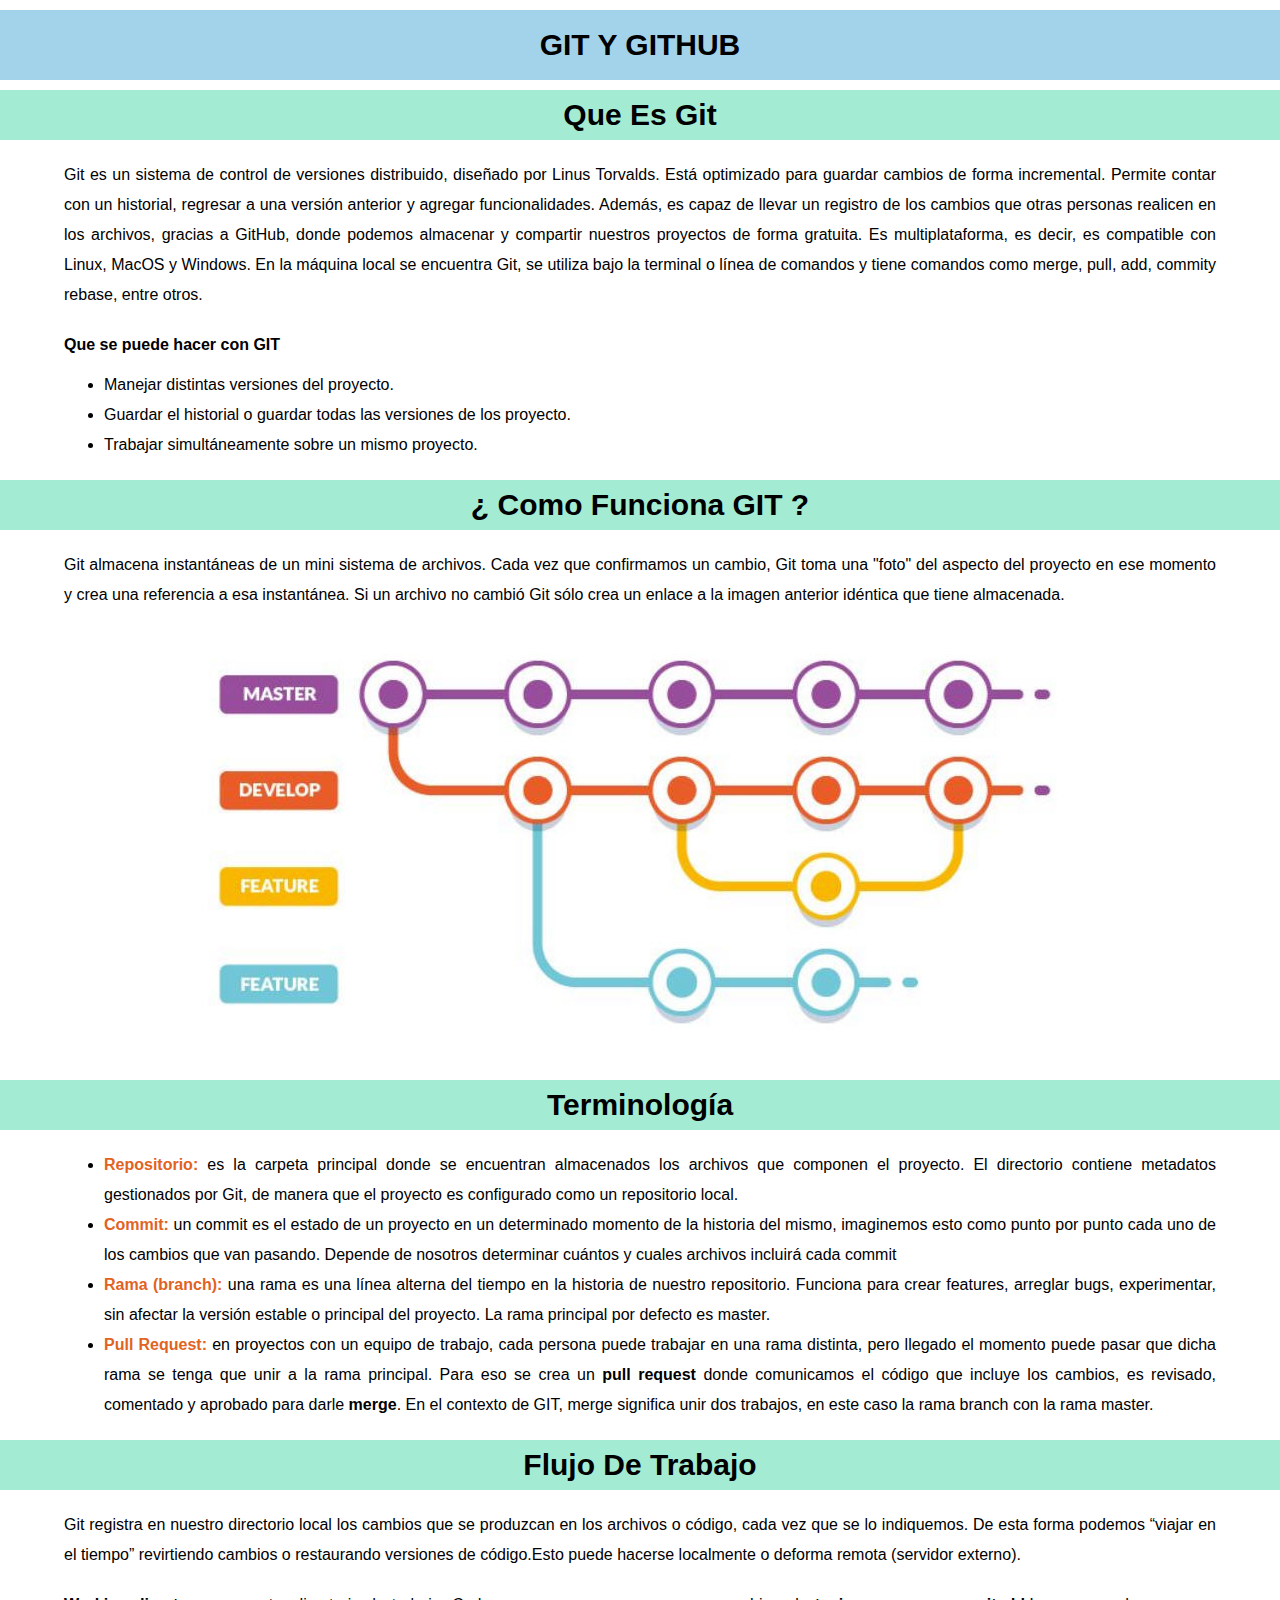
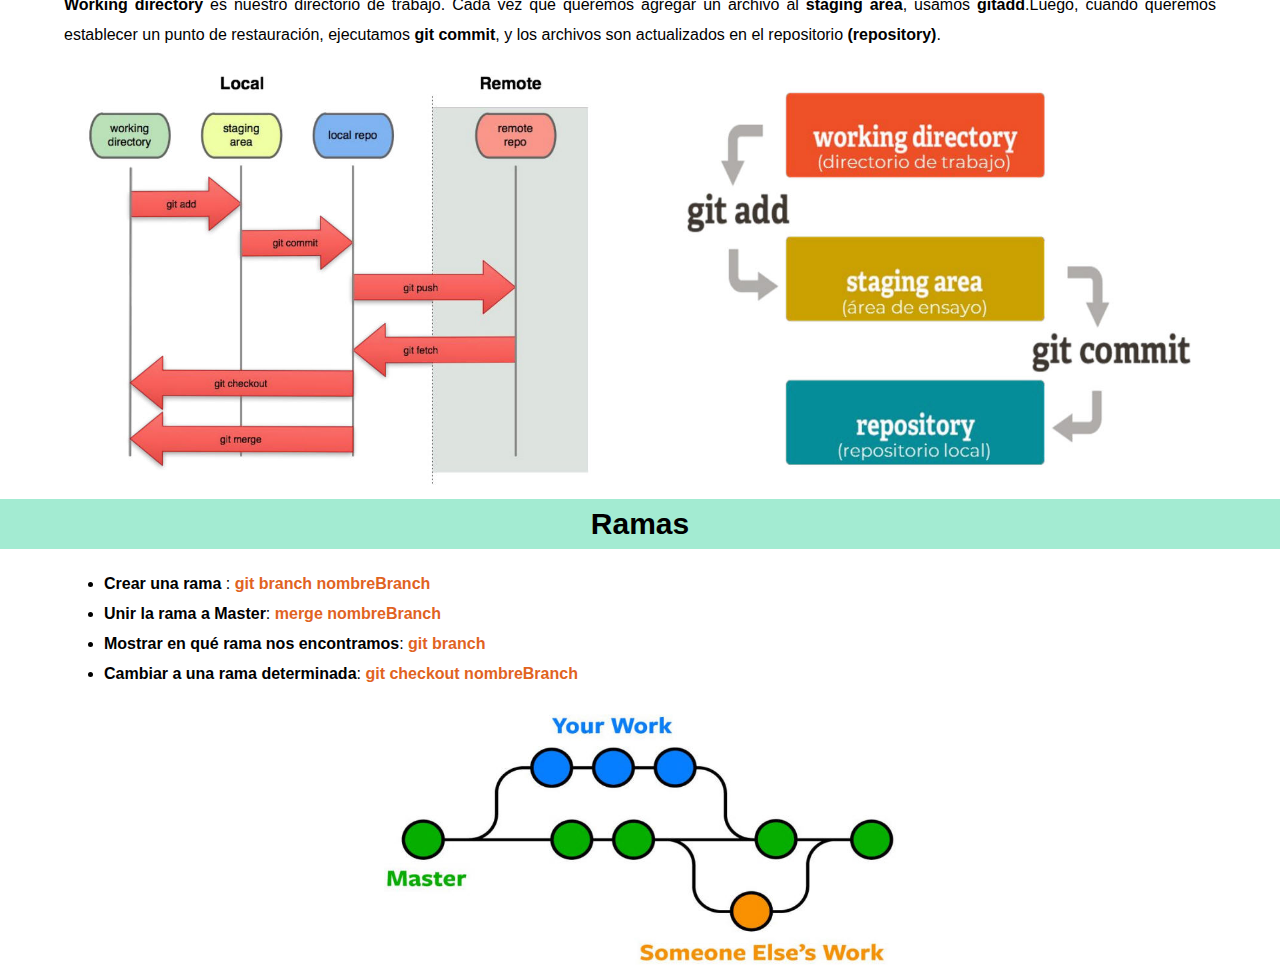
<file: Teoria/index.html>
<!DOCTYPE html>
<html lang="en">

<head>
    <meta charset="UTF-8">
    <meta name="viewport" content="width=device-width, initial-scale=1.0">

    <title>Git y Github</title>

    <link rel="stylesheet" href="css/estilos.css">
</head>

<body>
    <header>
        <nav></nav>
    </header>
    <main>

        <section>
            <h1>GIT y GITHUB</h1>
            <h2>Que es Git</h2>
            <p>Git es un sistema de control de versiones distribuido, diseñado por Linus Torvalds. Está
                optimizado para guardar cambios de forma incremental. Permite contar con un historial,
                regresar a una versión anterior y agregar funcionalidades.
                Además, es capaz de llevar un registro de los cambios que otras personas realicen en los
                archivos, gracias a GitHub, donde podemos almacenar y compartir nuestros proyectos de
                forma gratuita. Es multiplataforma, es decir, es compatible con Linux, MacOS y Windows. En
                la máquina local se encuentra Git, se utiliza bajo la terminal o línea de comandos y tiene
                comandos como merge, pull, add, commity rebase, entre otros.
            <ul>
                <span>Que se puede hacer con GIT</span>
                <li>Manejar distintas versiones del proyecto.</li>
                <li>Guardar el historial o guardar todas las versiones de los
                    proyecto.</li>
                <li>Trabajar simultáneamente sobre un mismo proyecto.</li>
            </ul>
            </p>
            <h2>¿ Como funciona GIT ?</h2>
            <p>Git almacena instantáneas de un mini sistema de archivos. Cada vez que
                confirmamos un cambio, Git toma una "foto" del aspecto del proyecto en ese
                momento y crea una referencia a esa instantánea. Si un archivo no cambió
                Git sólo crea un enlace a la imagen anterior idéntica que tiene almacenada.
            </p>
            <div class="centrar"><img src="img/imagen1.jpg" alt="imagen 1"></div>

            <h2>Terminología</h2>
            <p>
            <ul>
                <li><span class="marcado">Repositorio: </span>es la carpeta principal donde se encuentran almacenados
                    los archivos que componen el proyecto. El directorio contiene
                    metadatos gestionados por Git, de manera que el proyecto es
                    configurado como un repositorio local.</li>
                <li><span class="marcado">Commit: </span>un commit es el estado de un proyecto en un determinado
                    momento de la historia del mismo, imaginemos esto como punto por
                    punto cada uno de los cambios que van pasando. Depende de nosotros
                    determinar cuántos y cuales archivos incluirá cada commit</li>
                <li><span class="marcado">Rama (branch): </span> una rama es una línea alterna del tiempo en la historia
                    de nuestro repositorio. Funciona para crear features, arreglar bugs,
                    experimentar, sin afectar la versión estable o principal del proyecto. La
                    rama principal por defecto es master.
                </li>
                <li><span class="marcado">Pull Request:</span> en proyectos con un equipo de trabajo, cada persona
                    puede trabajar en una rama distinta, pero llegado el momento puede
                    pasar que dicha rama se tenga que unir a la rama principal. Para eso se
                    crea un <span>pull request</span> donde comunicamos el código que incluye los
                    cambios, es revisado, comentado y aprobado para darle <span>merge</span>. En el
                    contexto de GIT, merge significa unir dos trabajos, en este caso la rama
                    branch con la rama master.
                </li>
            </ul>
            </p>

            <h2>Flujo de trabajo</h2>
            <p>
                Git registra en nuestro directorio local los cambios que se produzcan en los archivos o código, cada vez
                que se lo indiquemos. De esta forma podemos “viajar en el tiempo” revirtiendo cambios o restaurando
                versiones de código.Esto puede hacerse localmente o deforma remota (servidor externo).
            </p>

            <p><span>Working directory</span> es nuestro directorio de trabajo. Cada vez que queremos agregar un archivo
                al <span>staging area</span>, usamos <span>gitadd</span>.Luego, cuando queremos establecer un punto de restauración, ejecutamos
                <span>git commit</span>, y los archivos son actualizados en el repositorio <span>(repository)</span>.
            </p>

            <div class="contenedor-img">
                <img src="img/imagen2.jpg" alt="imagen 2">
                <img src="img/imagen3.jpg" alt="imagen 3">
            </div>

            <h2>Ramas</h2>
            <p>
                <ul>
                    <li><span>Crear una rama</span> : <span class="marcado">git branch nombreBranch</span></li>
                    <li><span>Unir la rama a Master</span>: <span class="marcado">merge nombreBranch</span></li>
                    <li><span>Mostrar en qué rama nos encontramos</span>: <span class="marcado">git branch</span></li>
                    <li><span>Cambiar a una rama determinada</span>: <span class="marcado">git checkout nombreBranch</span></li>
                </ul>
            </p>

            <div class="contenedor-img">
                <img src="img/imagen4.jpg" alt="imagen 4">
            </div>

        </section>
    </main>

</body>

</html>
</file>
<file: Teoria/css/estilos.css>
*,
*:before,
*:after {
    box-sizing: inherit;
    margin: 0;
    padding: 0;
}

body {
    font-family: 'Lucida Sans', 'Lucida Sans Regular', 'Lucida Grande', 'Lucida Sans Unicode', Geneva, Verdana, sans-serif;
    font-size: 16px;
    text-align: justify;
    line-height: 30px;
}

h1,
h2 {
    font-size: 30px;
    padding: 20px;
    margin: 10px 0;
    background-color: #a3d3eb;
    text-align: center;
    text-transform: uppercase;
}

h2 {
    padding: 10px;
    text-transform: capitalize;
    background-color: #a3ebd2;
}

h3 {
    padding: 10px;
    background-color: #a3ebd2;
}

span {
    font-weight: bold;
}

li {
    margin-left: 40px;
}

li:first-of-type {
    margin-top: 10px;
}

img {
    max-width: 100%;
    text-align: center;
}

p,
ul {
    margin: 20px auto;
    max-width: 90%;
}

.centrar {
    text-align: center;
}

.marcado {

    color: #e1631f;
}


.contenedor {
    max-width: 90%;
    margin: 0 auto;
}

.contenedor-img{


    display: flex;
    flex-wrap: wrap;
    flex-direction: row;

    justify-content: space-evenly;
    align-items: center;
}
.contenedor-img>img{
    width: 40%;
}
</file>
